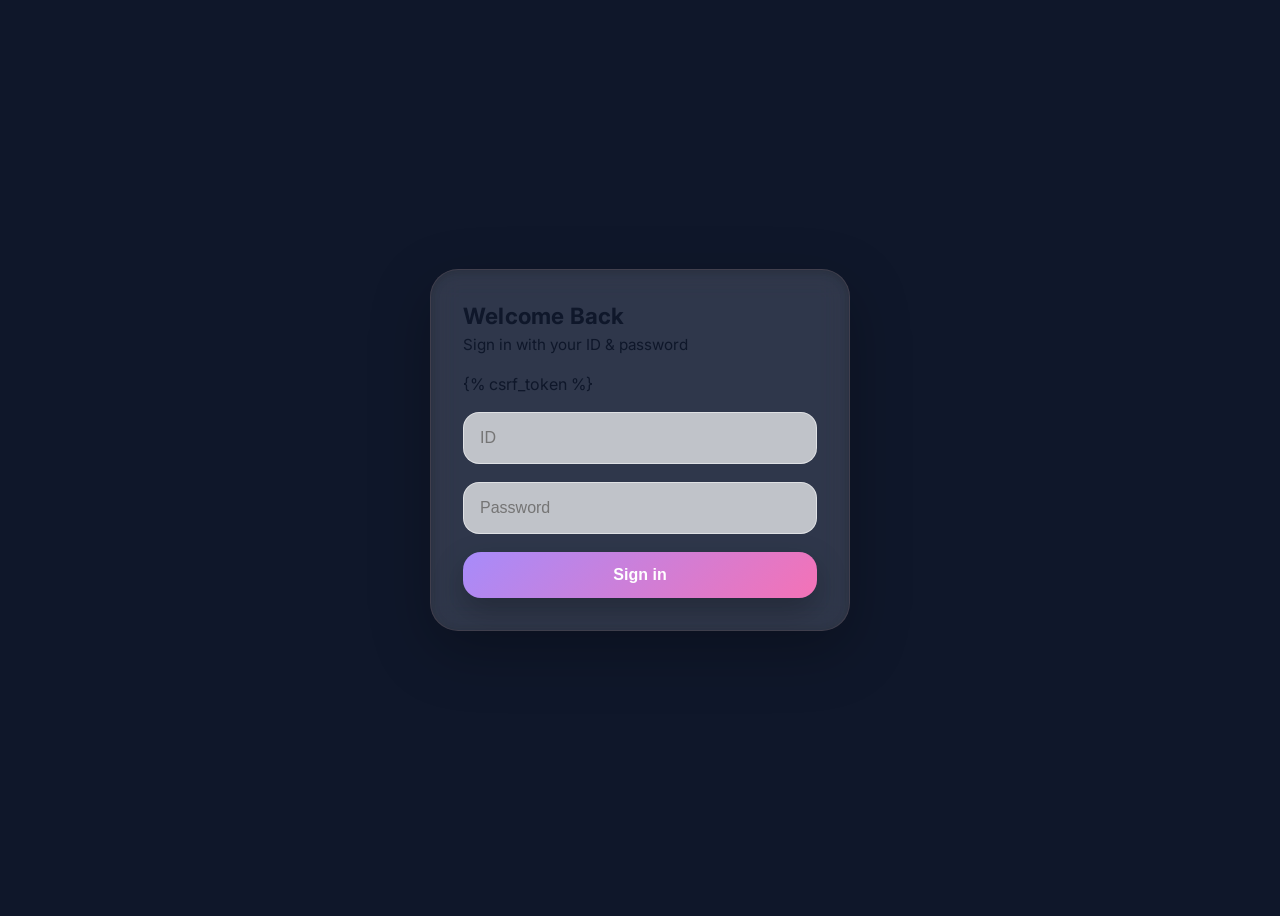
<file: template/login1.html>
<!doctype html>
<html lang="en">
<head>
  <meta charset="utf-8" />
  <meta name="viewport" content="width=device-width, initial-scale=1" />
  <title>Login</title>
  <link rel="preconnect" href="https://fonts.googleapis.com">
  <link rel="preconnect" href="https://fonts.gstatic.com" crossorigin>
  <link href="https://fonts.googleapis.com/css2?family=Inter:wght@300;400;500;600;700&display=swap" rel="stylesheet">
  <style>
    :root {
      --glass-bg: rgba(255, 255, 255, 0.14);
      --glass-brd: rgba(117, 87, 87, 0.25);
      --text: #0f172a;
      --muted: #0f172a;
      --accent2: #a78bfa;
      --accent3: #f472b6;
    }

    * { box-sizing: border-box; }
    html, body { height: 100%; margin: 0; font-family: 'Inter', sans-serif; }

    body {
      overflow: hidden;
      display: flex;
      align-items: center;
      justify-content: center;
      background: #0f172a;
      color: var(--text);
    }

    .squares {
      position: absolute;
      width: 100%;
      height: 100%;
      overflow: hidden;
      top: 0;
      left: 0;
      z-index: -1;
    }
    .squares li {
      position: absolute;
      display: block;
      list-style: none;
      width: 25px;
      height: 25px;
      background: rgba(255, 255, 255, 0.1);
      animation: animate 20s linear infinite;
      bottom: -150px;
    }
    .squares li:nth-child(1) { left: 25%; width: 80px; height: 80px; animation-duration: 25s; }
    .squares li:nth-child(2) { left: 10%; width: 20px; height: 20px; animation-duration: 12s; animation-delay: 2s; }
    .squares li:nth-child(3) { left: 70%; width: 20px; height: 20px; animation-delay: 4s; }
    .squares li:nth-child(4) { left: 40%; width: 60px; height: 60px; animation-duration: 18s; animation-delay: 0s; }
    .squares li:nth-child(5) { left: 65%; width: 20px; height: 20px; animation-delay: 3s; }
    .squares li:nth-child(6) { left: 75%; width: 110px; height: 110px; animation-delay: 7s; }
    .squares li:nth-child(7) { left: 35%; width: 150px; height: 150px; animation-delay: 15s; animation-duration: 45s; }
    .squares li:nth-child(8) { left: 50%; width: 25px; height: 25px; animation-delay: 15s; animation-duration: 35s; }
    .squares li:nth-child(9) { left: 20%; width: 15px; height: 15px; animation-delay: 2s; animation-duration: 35s; }
    .squares li:nth-child(10) { left: 85%; width: 150px; height: 150px; animation-delay: 0s; animation-duration: 11s; }

    @keyframes animate {
      0% { transform: translateY(0) rotate(0deg); opacity: 1; }
      100% { transform: translateY(-1000px) rotate(720deg); opacity: 0; }
    }

    .card {
      background: var(--glass-bg);
      border: 1px solid var(--glass-brd);
      border-radius: 28px;
      padding: 32px;
      width: 100%;
      max-width: 420px;
      backdrop-filter: blur(14px) saturate(120%);
      -webkit-backdrop-filter: blur(14px) saturate(120%);
      box-shadow: 0 20px 60px rgba(0,0,0,0.25), 0 2px 8px rgba(0,0,0,0.15) inset;
    }

    h1 { font-size: 1.4rem; margin: 0; letter-spacing: 0.2px; }
    p.sub { margin: 6px 0 0; color: var(--muted); font-size: 0.95rem; }

    form { margin-top: 20px; }
    .field { position: relative; margin: 18px 0; }
    .input {
      width: 100%; padding: 16px;
      border-radius: 16px; border: 1px solid rgba(255,255,255,0.5);
      background: rgba(255,255,255,0.7);
      outline: none; font-size: 1rem;
    }

    .btn {
      width: 100%; border: 0; cursor: pointer;
      padding: 14px 18px; border-radius: 18px;
      font-weight: 600; font-size: 1rem;
      background: linear-gradient(135deg, var(--accent2), var(--accent3));
      color: white;
      box-shadow: 0 12px 30px rgba(0,0,0,0.25);
    }
    .btn:hover { filter: brightness(1.1); }
  </style>
</head>
<body>
  <!-- ===== Animated Squares Background ===== -->
  <ul class="squares">
    <li></li><li></li><li></li><li></li><li></li>
    <li></li><li></li><li></li><li></li><li></li>
  </ul>

  <div class="card">
    <h1>Welcome Back</h1>
    <p class="sub">Sign in with your ID & password</p>
    <form action="" method="post">
      {% csrf_token %}
      <div class="field">
        <input id="userId" name="userId" class="input" type="text" placeholder="ID" required />
      </div>
      <div class="field">
        <input id="password" name="password" class="input" type="password" placeholder="Password" required />
      </div>
      <button class="btn" type="submit">Sign in</button>
    </form>
  </div>
</body>
</html>
</file>
